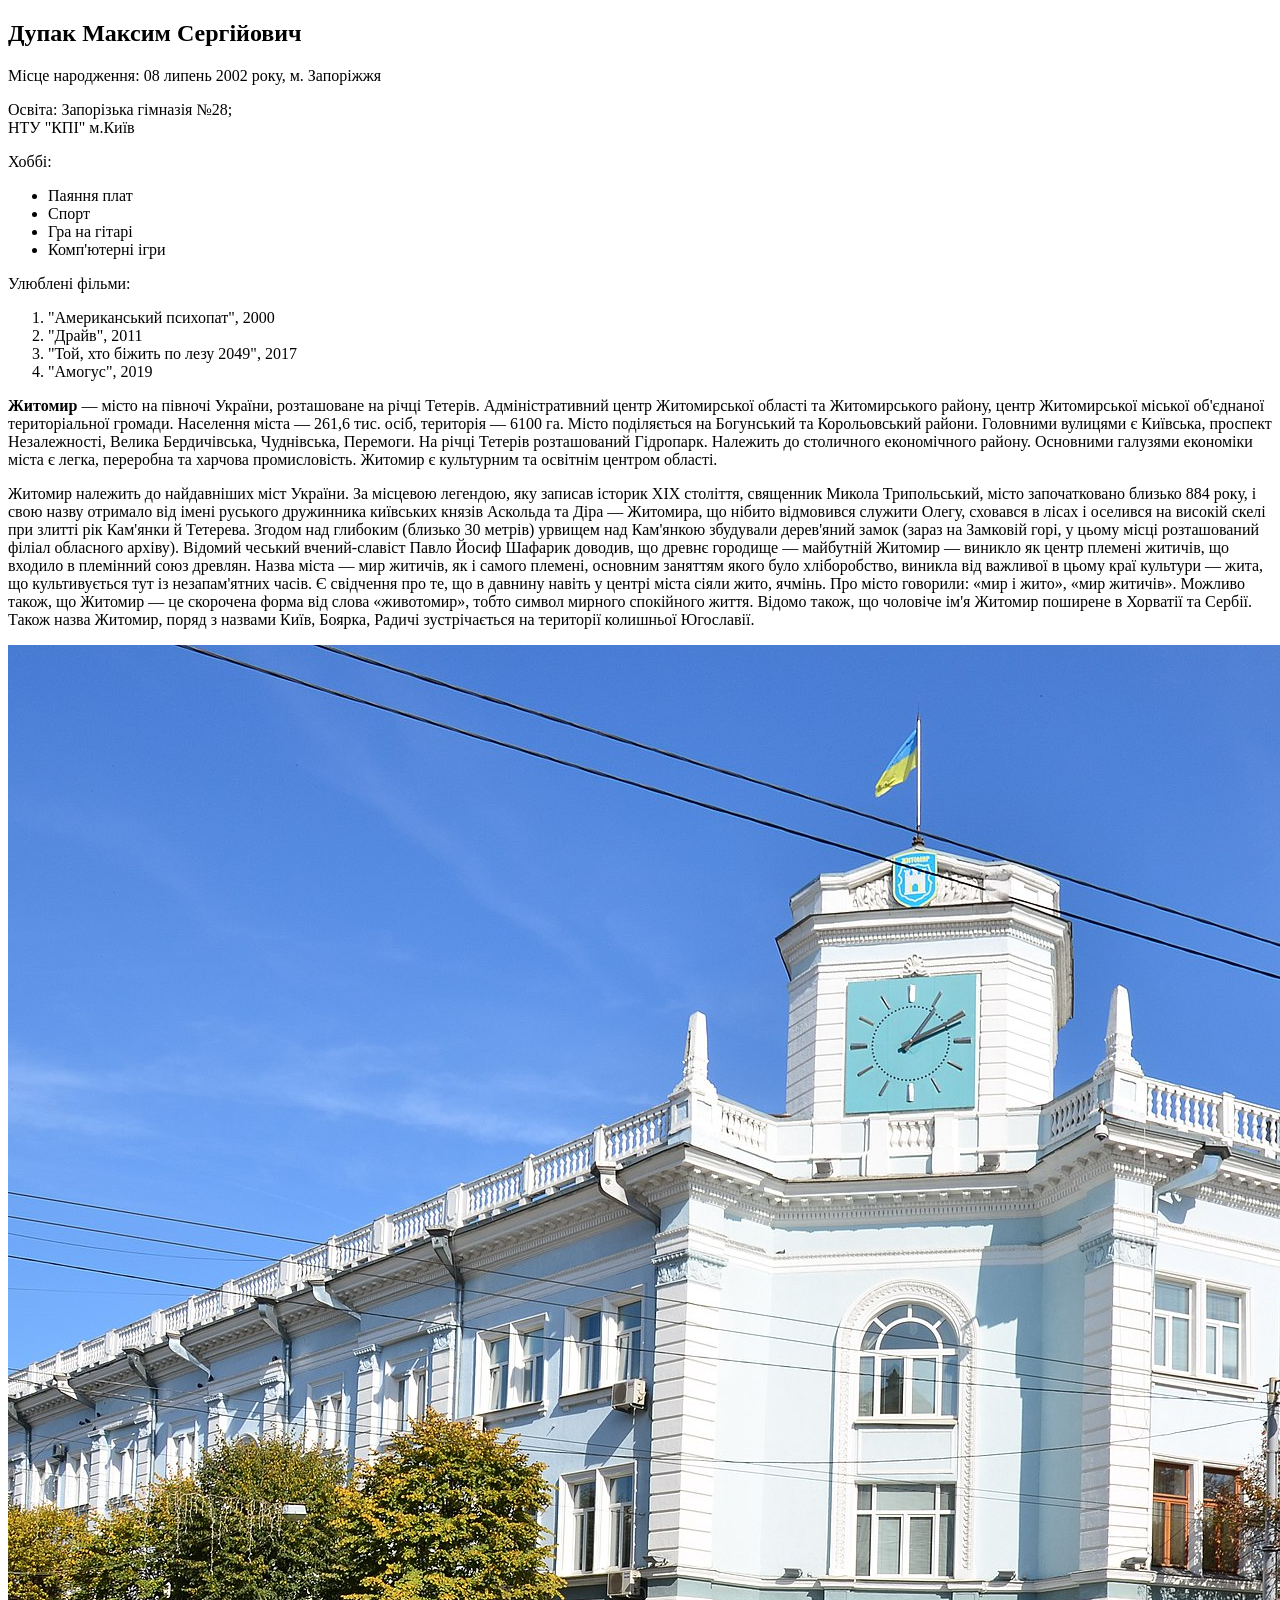
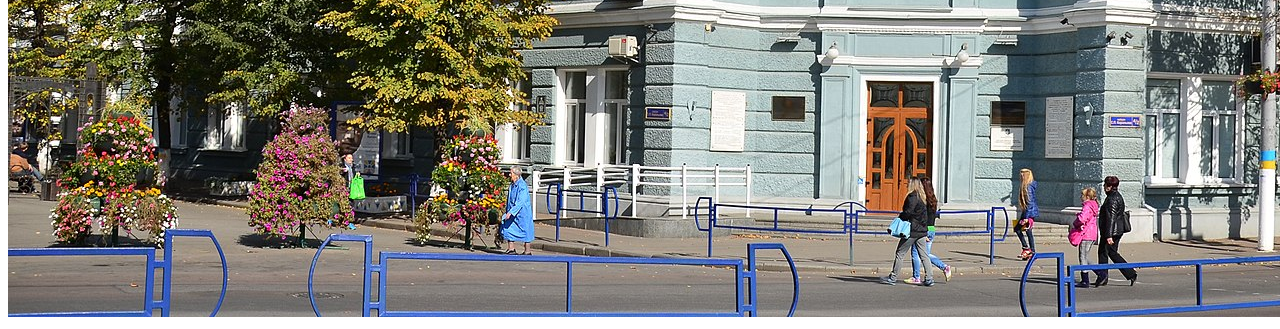
<file: Lab1/index.html>
<!DOCTYPE html>
<html>
    <head>
        <title>Dupak M.S. IP96</title>
        <meta charset="UTF-8">
        <meta name="keywords" content="HTML5,WEB">
        <meta name="description" content="WEB basics lab 1">
    </head>
    <body>
        <h2>Дупак Максим Сергійович</h2>
        <p>Місце народження: 08 липень 2002 року, м. Запоріжжя</p>
        <p>Освіта: Запорізька гімназія №28;<br>НТУ "КПІ" м.Київ</p>
        <p>Хоббі:</p>
        <ul>
            <li>Паяння плат</li>
            <li>Спорт</li>
            <li>Гра на гітарі</li>
            <li>Комп'ютерні ігри</li>
        </ul>
        <p>Улюблені фільми:</p>
        <ol>
            <li>"Американський психопат", 2000</li>
            <li>"Драйв", 2011</li>
            <li>"Той, хто біжить по лезу 2049", 2017</li>
            <li>"Амогус", 2019</li>
        </ol>
        <p><b>Житомир</b> — місто на півночі України, розташоване на річці Тетерів. 
            Адміністративний центр Житомирської області та Житомирського району, центр Житомирської міської об'єднаної територіальної громади. 
            Населення міста — 261,6 тис. осіб, територія — 6100 га. Місто поділяється на Богунський та Корольовський райони.
            Головними вулицями є Київська, проспект Незалежності, Велика Бердичівська, Чуднівська, Перемоги. На річці Тетерів розташований Гідропарк.
            Належить до столичного економічного району. Основними галузями економіки міста є легка, переробна та харчова промисловість. 
            Житомир є культурним та освітнім центром області.</p>
        <p>Житомир належить до найдавніших міст України. За місцевою легендою, яку записав історик XIX століття, 
            священник Микола Трипольський, місто започатковано близько 884 року, 
            і свою назву отримало від імені руського дружинника київських князів Аскольда та Діра — Житомира, 
            що нібито відмовився служити Олегу, сховався в лісах і оселився на високій скелі при злитті рік Кам'янки й Тетерева. 
            Згодом над глибоким (близько 30 метрів) урвищем над Кам'янкою збудували дерев'яний замок (зараз на Замковій горі, у цьому місці розташований філіал обласного архіву).
            Відомий чеський вчений-славіст Павло Йосиф Шафарик доводив, що древнє городище — майбутній Житомир — виникло як центр племені житичів, 
            що входило в племінний союз древлян. Назва міста — мир житичів, як і самого племені, основним заняттям якого було хліборобство, 
            виникла від важливої в цьому краї культури — жита, що культивується тут із незапам'ятних часів. Є свідчення про те, що в давнину навіть у центрі міста сіяли жито, ячмінь. 
            Про місто говорили: «мир і жито», «мир житичів». Можливо також, що Житомир — це скорочена форма від слова «животомир», тобто символ мирного спокійного життя.
            Відомо також, що чоловіче ім'я Житомир поширене в Хорватії та Сербії. Також назва Житомир, поряд з назвами Київ, Боярка, Радичі зустрічається на території колишньої Югославії.</p>
            <a href="https://zt-rada.gov.ua/">
                <img src="img/Zhytomyr.jpg" alt="Zhytomyr guide: @ztalexgor">
             </a>
        </body>
</html>
</file>
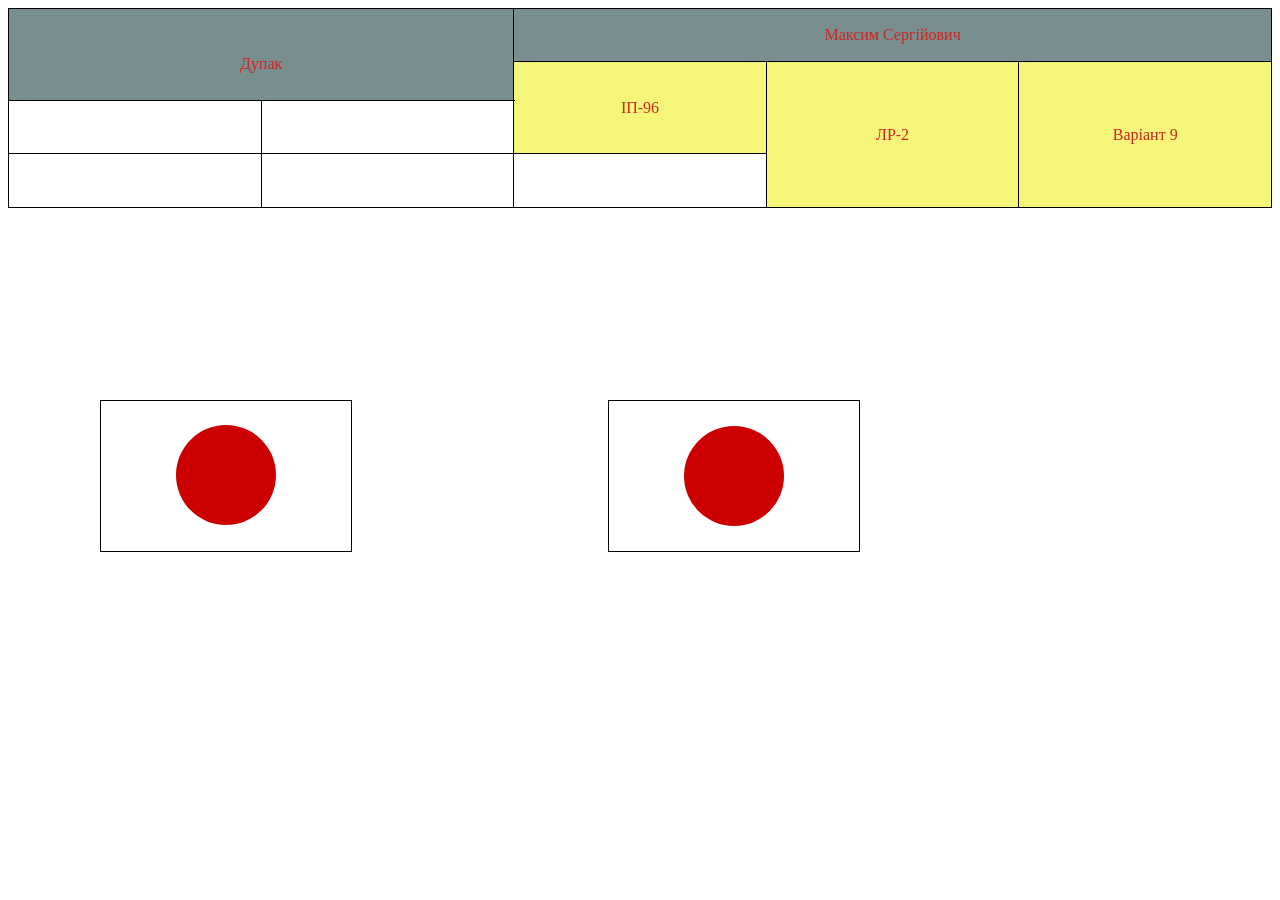
<file: Lab2/index.html>
<!DOCTYPE html>
<html>
    <head>
        <meta charset="UTF-8">
        <title>Дупак М.С. ІП-96 Лаб 2 Варіант 79</title>
        <link rel="stylesheet" href="style.css">
    </head>
    <body>
        <table>
            <tr class="row1">
                <td colspan="4", rowspan="2">
                    <br>Дупак</br>
                </td>
                <td colspan="4">
                    Максим Сергійович
                </td>
            </tr>
            <tr class="row2">
                <td colspan="2", rowspan="2">ІП-96</td>
                <td rowspan="3">ЛР-2</td>
                <td rowspan="3">Варіант 9</td>
            </tr>
            <tr class="row3">
                <td colspan="2">&nbsp;</td>
                <td colspan="2">&nbsp;</td>
            </tr>
            <tr class="row4">
                <td colspan="2">&nbsp;</td>
                <td colspan="2">&nbsp;</td>
                <td colspan="2">&nbsp;</td>
            </tr>
        </table>

        <div class="figure-left">
            <div class="white-square"> <span class="red-circle-position"></div></div>
           
        </div>

        <div class="figure-right">
            <div class="white-square"><span class="red-circle-transform"></div></div>
            
        </div>
    </body>
</html>
</file>
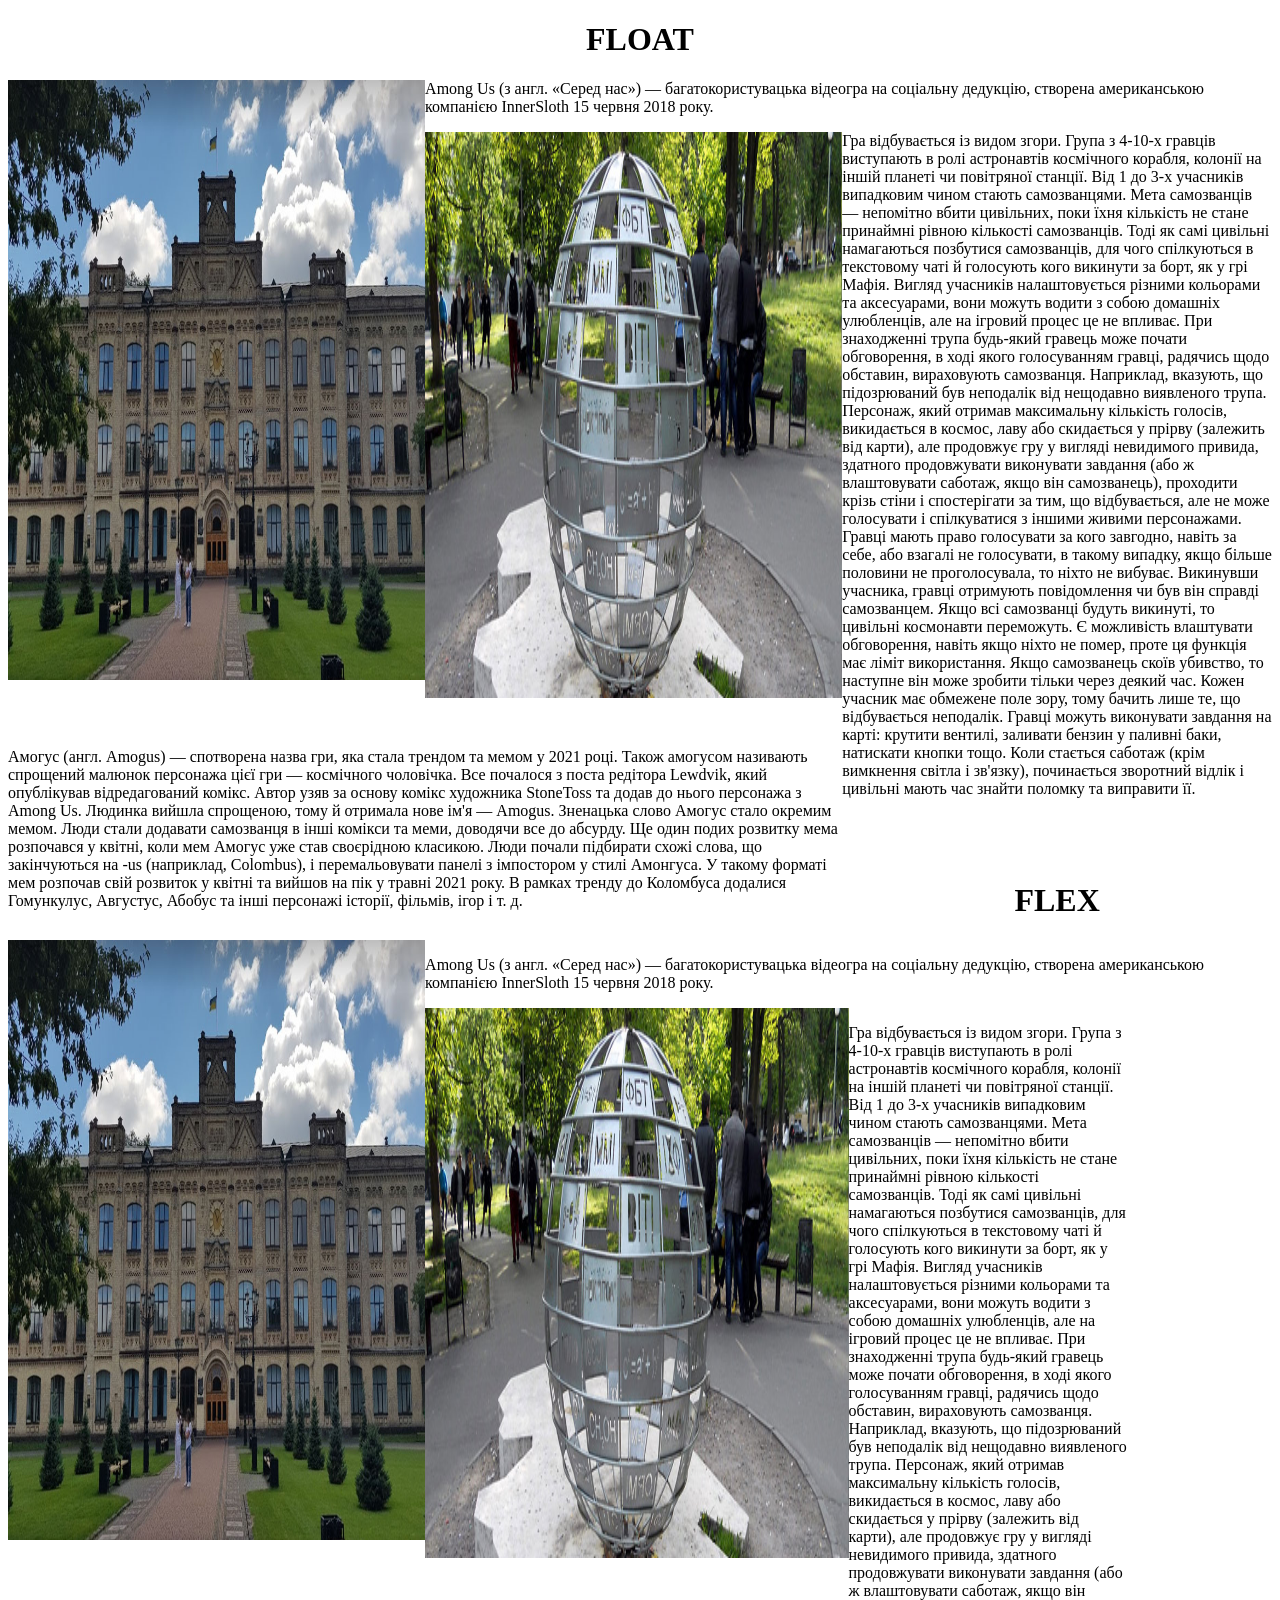
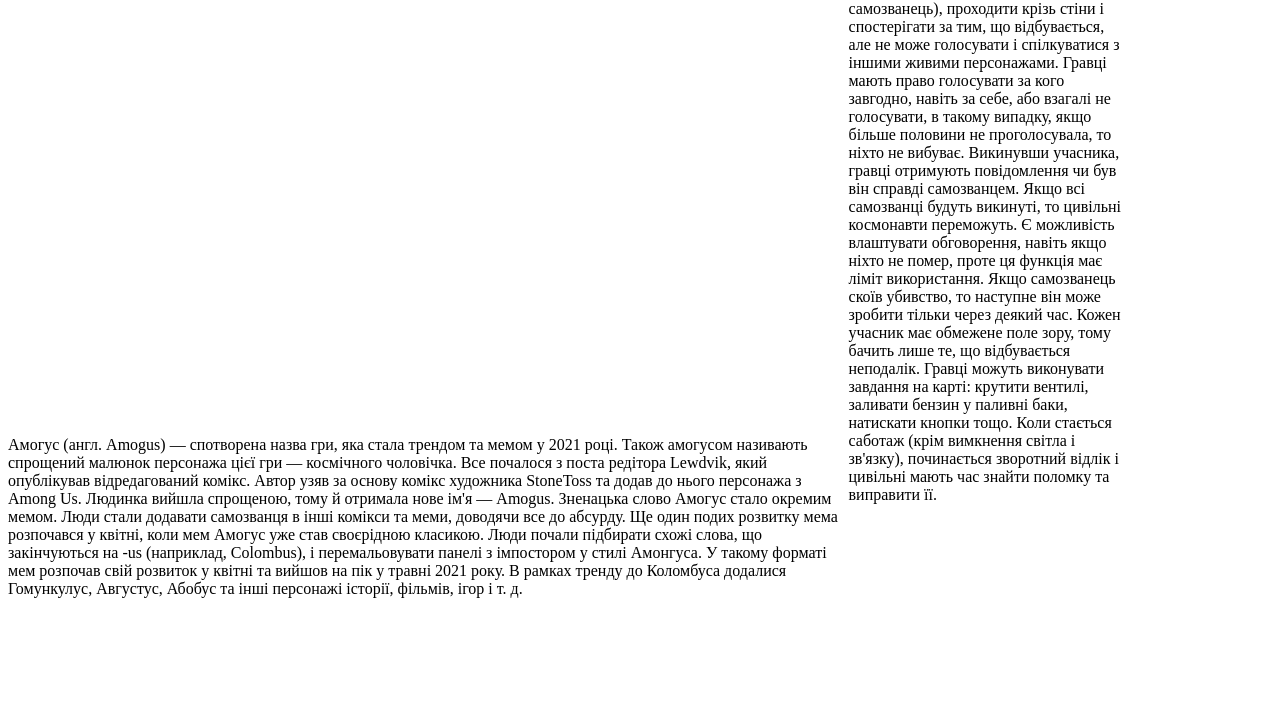
<file: Lab3/index.html>
<!DOCTYPE html>
<html>
    <head>
        <meta charset="UTF-8">
        <title>Дупак М. С. ІП-96 Лаб 3 Варіант 79</title>
        <link rel="stylesheet" href="style.css">
    </head>
    <body>
        <h1>FLOAT</h1>
        <img id="img-1-float" src="img/kpi1.jpg"/>
        <p id="text-1-float">
            Among Us (з англ. «Серед нас») — багатокористувацька відеогра на соціальну дедукцію, створена американською компанією InnerSloth 15 червня 2018 року.
        </p>
        <img id="img-2-float" src="img/kpi2.jpg"/>
        
        <p id="text-2-float">
            Амогус (англ. Amogus) — спотворена назва гри, яка стала трендом та мемом у 2021 році. Також амогусом називають спрощений малюнок персонажа цієї гри — космічного чоловічка.
            Все почалося з поста редітора Lewdvik, який опублікував відредагований комікс. Автор узяв за основу комікс художника StoneToss та додав до нього персонажа з Among Us. 
            Людинка вийшла спрощеною, тому й отримала нове ім'я — Amogus. Зненацька слово Амогус стало окремим мемом. Люди стали додавати самозванця в інші комікси та меми, доводячи все до абсурду. 
            Ще один подих розвитку мема розпочався у квітні, коли мем Амогус уже став своєрідною класикою. 
            Люди почали підбирати схожі слова, що закінчуються на -us (наприклад, Colombus), і перемальовувати панелі з імпостором у стилі Амонгуса. 
            У такому форматі мем розпочав свій розвиток у квітні та вийшов на пік у травні 2021 року. 
            В рамках тренду до Коломбуса додалися Гомункулус, Августус, Абобус та інші персонажі історії, фільмів, ігор і т. д.
        </p>
        <p id="text-3-float">
            Гра відбувається із видом згори. Група з 4-10-х гравців виступають в ролі астронавтів космічного корабля, колонії на іншій планеті чи повітряної станції. 
            Від 1 до 3-х учасників випадковим чином стають самозванцями.
            Мета самозванців — непомітно вбити цивільних, поки їхня кількість не стане принаймні рівною кількості самозванців. 
            Тоді як самі цивільні намагаються позбутися самозванців, для чого спілкуються в текстовому чаті й голосують кого викинути за борт, як у грі Мафія. 
            Вигляд учасників налаштовується різними кольорами та аксесуарами, вони можуть водити з собою домашніх улюбленців, але на ігровий процес це не впливає.
            При знаходженні трупа будь-який гравець може почати обговорення, в ході якого голосуванням гравці, радячись щодо обставин, вираховують самозванця. 
            Наприклад, вказують, що підозрюваний був неподалік від нещодавно виявленого трупа. Персонаж, який отримав максимальну кількість голосів, викидається в космос, 
            лаву або скидається у прірву (залежить від карти), але продовжує гру у вигляді невидимого привида, здатного продовжувати виконувати завдання 
            (або ж влаштовувати саботаж, якщо він самозванець), проходити крізь стіни і спостерігати за тим, що відбувається, але не може голосувати і спілкуватися з іншими живими персонажами. 
            Гравці мають право голосувати за кого завгодно, навіть за себе, або взагалі не голосувати, в такому випадку, якщо більше половини не проголосувала, то ніхто не вибуває. 
            Викинувши учасника, гравці отримують повідомлення чи був він справді самозванцем. Якщо всі самозванці будуть викинуті, то цивільні космонавти переможуть. 
            Є можливість влаштувати обговорення, навіть якщо ніхто не помер, проте ця функція має ліміт використання. Якщо самозванець скоїв убивство, то наступне він може зробити тільки через деякий час.

            Кожен учасник має обмежене поле зору, тому бачить лише те, що відбувається неподалік. Гравці можуть виконувати завдання на карті: 
            крутити вентилі, заливати бензин у паливні баки, натискати кнопки тощо. Коли стається саботаж (крім вимкнення світла і зв'язку), 
            починається зворотний відлік і цивільні мають час знайти поломку та виправити її.
        </p>

        <h1 style="margin-top: 150px;">FLEX</h1>
        <div>
        <div id="container-1">
            <img id="img-1-flex" src="img/kpi1.jpg"/>
            <div id="container-2">
                <p id="text-1-flex">
                    Among Us (з англ. «Серед нас») — багатокористувацька відеогра на соціальну дедукцію, створена американською компанією InnerSloth 15 червня 2018 року.
                </p>
                <div id="container-3">
                    <img id="img-2-flex" src="img/kpi2.jpg"/>
                
                    <p id="text-2-flex">
                        Гра відбувається із видом згори. Група з 4-10-х гравців виступають в ролі астронавтів космічного корабля, колонії на іншій планеті чи повітряної станції. 
                        Від 1 до 3-х учасників випадковим чином стають самозванцями.
                        Мета самозванців — непомітно вбити цивільних, поки їхня кількість не стане принаймні рівною кількості самозванців. 
                        Тоді як самі цивільні намагаються позбутися самозванців, для чого спілкуються в текстовому чаті й голосують кого викинути за борт, як у грі Мафія. 
                        Вигляд учасників налаштовується різними кольорами та аксесуарами, вони можуть водити з собою домашніх улюбленців, але на ігровий процес це не впливає.
                        При знаходженні трупа будь-який гравець може почати обговорення, в ході якого голосуванням гравці, радячись щодо обставин, вираховують самозванця. 
                        Наприклад, вказують, що підозрюваний був неподалік від нещодавно виявленого трупа. Персонаж, який отримав максимальну кількість голосів, викидається в космос, 
                        лаву або скидається у прірву (залежить від карти), але продовжує гру у вигляді невидимого привида, здатного продовжувати виконувати завдання 
                        (або ж влаштовувати саботаж, якщо він самозванець), проходити крізь стіни і спостерігати за тим, що відбувається, але не може голосувати і спілкуватися з іншими живими персонажами. 
                        Гравці мають право голосувати за кого завгодно, навіть за себе, або взагалі не голосувати, в такому випадку, якщо більше половини не проголосувала, то ніхто не вибуває. 
                        Викинувши учасника, гравці отримують повідомлення чи був він справді самозванцем. Якщо всі самозванці будуть викинуті, то цивільні космонавти переможуть. 
                        Є можливість влаштувати обговорення, навіть якщо ніхто не помер, проте ця функція має ліміт використання. Якщо самозванець скоїв убивство, то наступне він може зробити тільки через деякий час.

                        Кожен учасник має обмежене поле зору, тому бачить лише те, що відбувається неподалік. Гравці можуть виконувати завдання на карті: 
                        крутити вентилі, заливати бензин у паливні баки, натискати кнопки тощо. Коли стається саботаж (крім вимкнення світла і зв'язку), 
                        починається зворотний відлік і цивільні мають час знайти поломку та виправити її.
                    </p>
                    
                </div>
                
            </div>
            
        </div>
        <p id="text-3-flex">
            Амогус (англ. Amogus) — спотворена назва гри, яка стала трендом та мемом у 2021 році. Також амогусом називають спрощений малюнок персонажа цієї гри — космічного чоловічка.
            Все почалося з поста редітора Lewdvik, який опублікував відредагований комікс. Автор узяв за основу комікс художника StoneToss та додав до нього персонажа з Among Us. 
            Людинка вийшла спрощеною, тому й отримала нове ім'я — Amogus. Зненацька слово Амогус стало окремим мемом. Люди стали додавати самозванця в інші комікси та меми, доводячи все до абсурду. 
            Ще один подих розвитку мема розпочався у квітні, коли мем Амогус уже став своєрідною класикою. 
            Люди почали підбирати схожі слова, що закінчуються на -us (наприклад, Colombus), і перемальовувати панелі з імпостором у стилі Амонгуса. 
            У такому форматі мем розпочав свій розвиток у квітні та вийшов на пік у травні 2021 року. 
            В рамках тренду до Коломбуса додалися Гомункулус, Августус, Абобус та інші персонажі історії, фільмів, ігор і т. д.
        </p></div>
    </body>
</html>
</file>
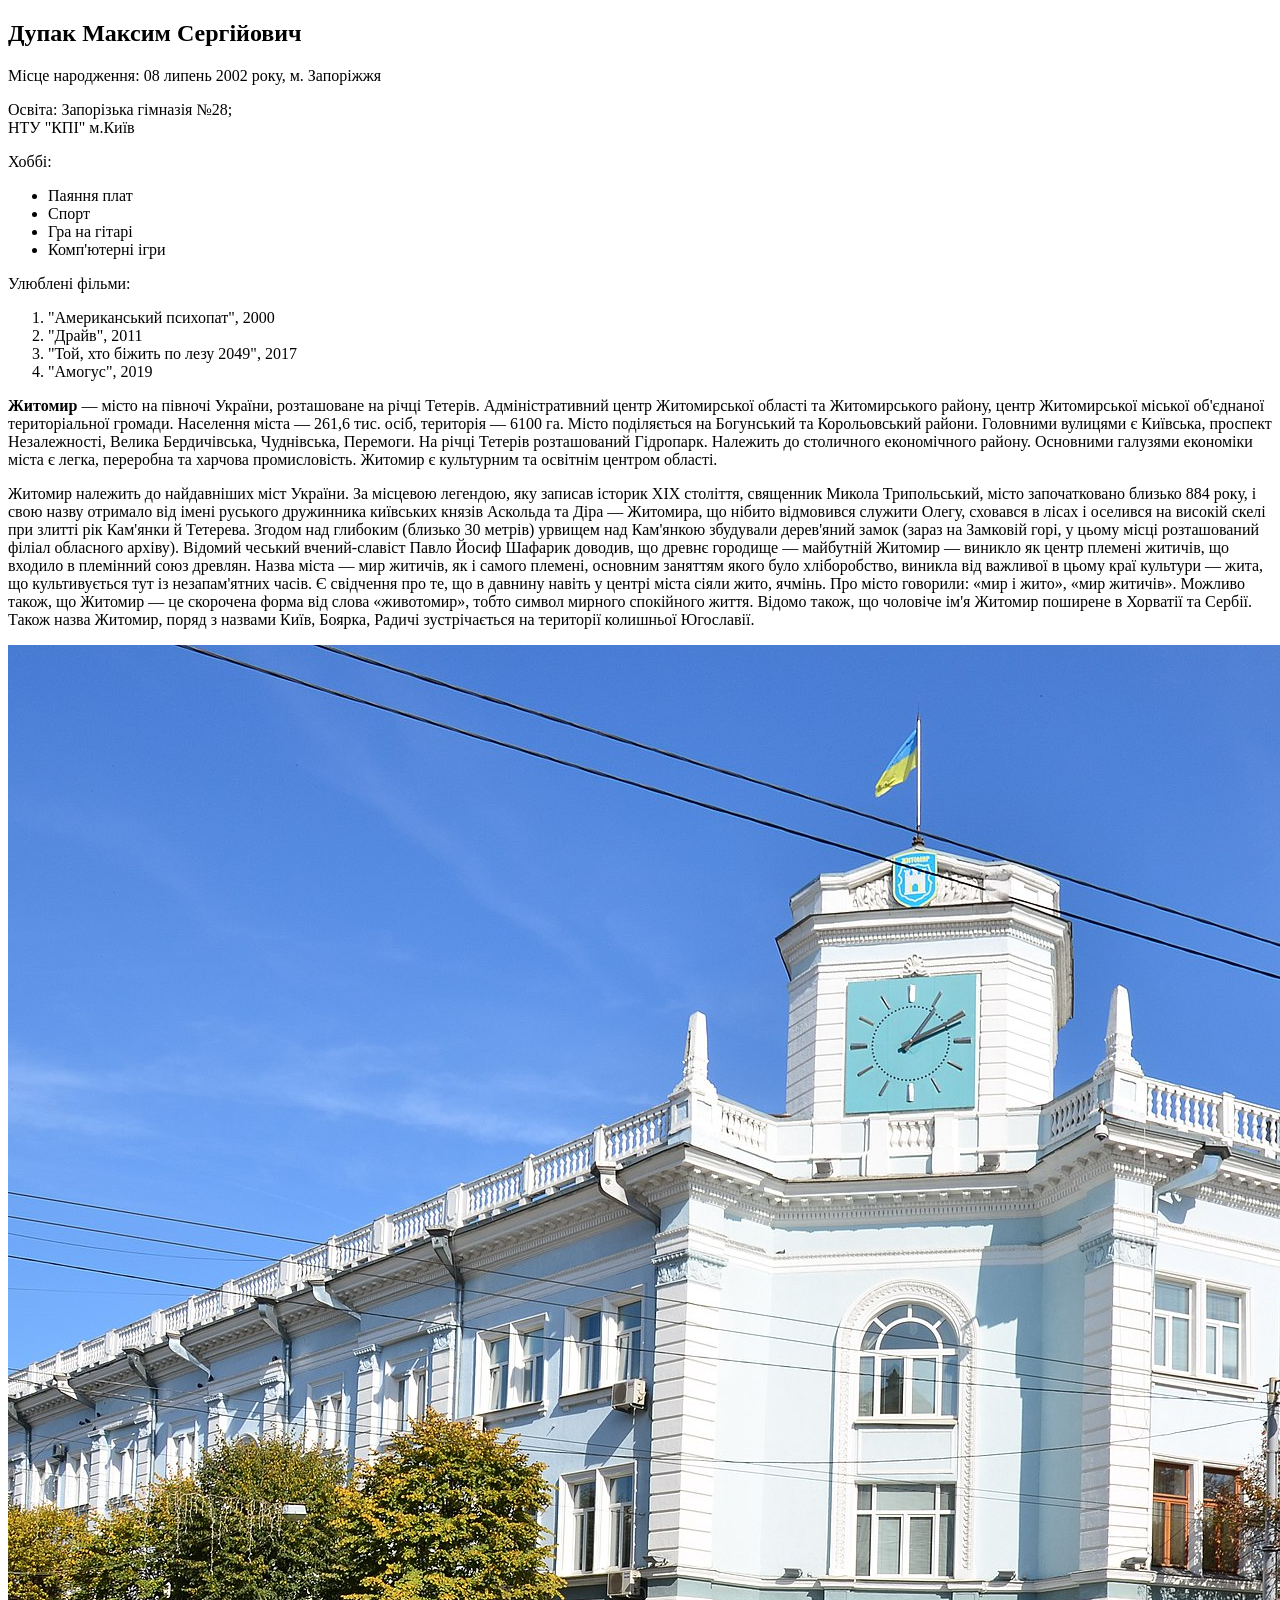
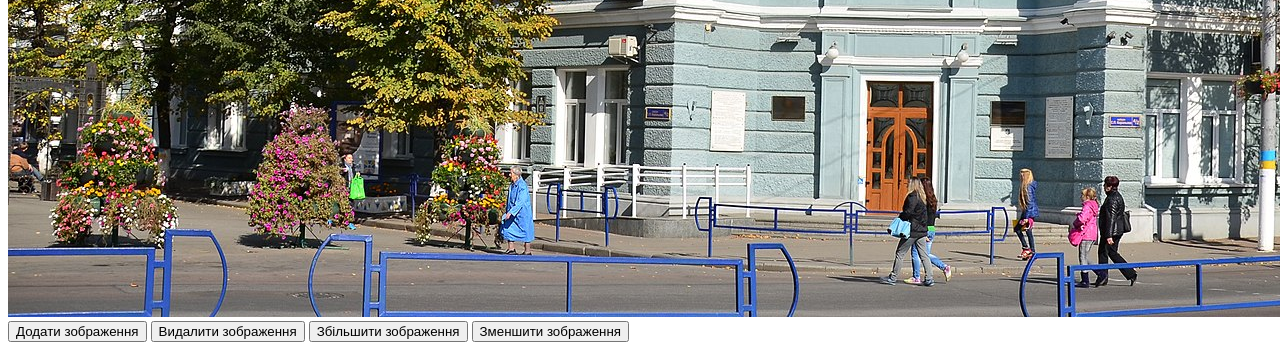
<file: Lab4/index.html>
<!DOCTYPE html>
<html>
    <head>
        <title>Dupak M.S. IP96 #79</title>
        <meta charset="UTF-8">
        <meta name="keywords" content="HTML5,WEB">
        <meta name="description" content="WEB basics lab 1">
    </head>
    <body>
        <h2>Дупак Максим Сергійович</h2>
        <p>Місце народження: 08 липень 2002 року, м. Запоріжжя</p>
        <p>Освіта: Запорізька гімназія №28;<br>НТУ "КПІ" м.Київ</p>
        <p>Хоббі:</p>
        <ul>
            <li>Паяння плат</li>
            <li>Спорт</li>
            <li>Гра на гітарі</li>
            <li>Комп'ютерні ігри</li>
        </ul>
        <p id="colored_element1">Улюблені фільми:</p>
        <ol>
            <li id="colored_element2">"Американський психопат", 2000</li>
            <li>"Драйв", 2011</li>
            <li>"Той, хто біжить по лезу 2049", 2017</li>
            <li>"Амогус", 2019</li>
        </ol>
        <p><b>Житомир</b> — місто на півночі України, розташоване на річці Тетерів. 
            Адміністративний центр Житомирської області та Житомирського району, центр Житомирської міської об'єднаної територіальної громади. 
            Населення міста — 261,6 тис. осіб, територія — 6100 га. Місто поділяється на Богунський та Корольовський райони.
            Головними вулицями є Київська, проспект Незалежності, Велика Бердичівська, Чуднівська, Перемоги. На річці Тетерів розташований Гідропарк.
            Належить до столичного економічного району. Основними галузями економіки міста є легка, переробна та харчова промисловість. 
            Житомир є культурним та освітнім центром області.</p>
        <p>Житомир належить до найдавніших міст України. За місцевою легендою, яку записав історик XIX століття, 
            священник Микола Трипольський, місто започатковано близько 884 року, 
            і свою назву отримало від імені руського дружинника київських князів Аскольда та Діра — Житомира, 
            що нібито відмовився служити Олегу, сховався в лісах і оселився на високій скелі при злитті рік Кам'янки й Тетерева. 
            Згодом над глибоким (близько 30 метрів) урвищем над Кам'янкою збудували дерев'яний замок (зараз на Замковій горі, у цьому місці розташований філіал обласного архіву).
            Відомий чеський вчений-славіст Павло Йосиф Шафарик доводив, що древнє городище — майбутній Житомир — виникло як центр племені житичів, 
            що входило в племінний союз древлян. Назва міста — мир житичів, як і самого племені, основним заняттям якого було хліборобство, 
            виникла від важливої в цьому краї культури — жита, що культивується тут із незапам'ятних часів. Є свідчення про те, що в давнину навіть у центрі міста сіяли жито, ячмінь. 
            Про місто говорили: «мир і жито», «мир житичів». Можливо також, що Житомир — це скорочена форма від слова «животомир», тобто символ мирного спокійного життя.
            Відомо також, що чоловіче ім'я Житомир поширене в Хорватії та Сербії. Також назва Житомир, поряд з назвами Київ, Боярка, Радичі зустрічається на території колишньої Югославії.</p>
        <a href="https://zt-rada.gov.ua/">
            <img src="img/Zhytomyr.jpg" alt="Zhytomyr guide: @ztalexgor">
        </a>
        <div id="images"></div>
        
        <button id="adding_img">Додати зображення</button>
        <button id="remove_img">Видалити зображення</button>
        <button id="zoomin_img">Збільшити зображення</button>
        <button id="zoomout_img">Зменшити зображення</button>
        
        <script src="script.js"></script>
    </body>
</html>
</file>
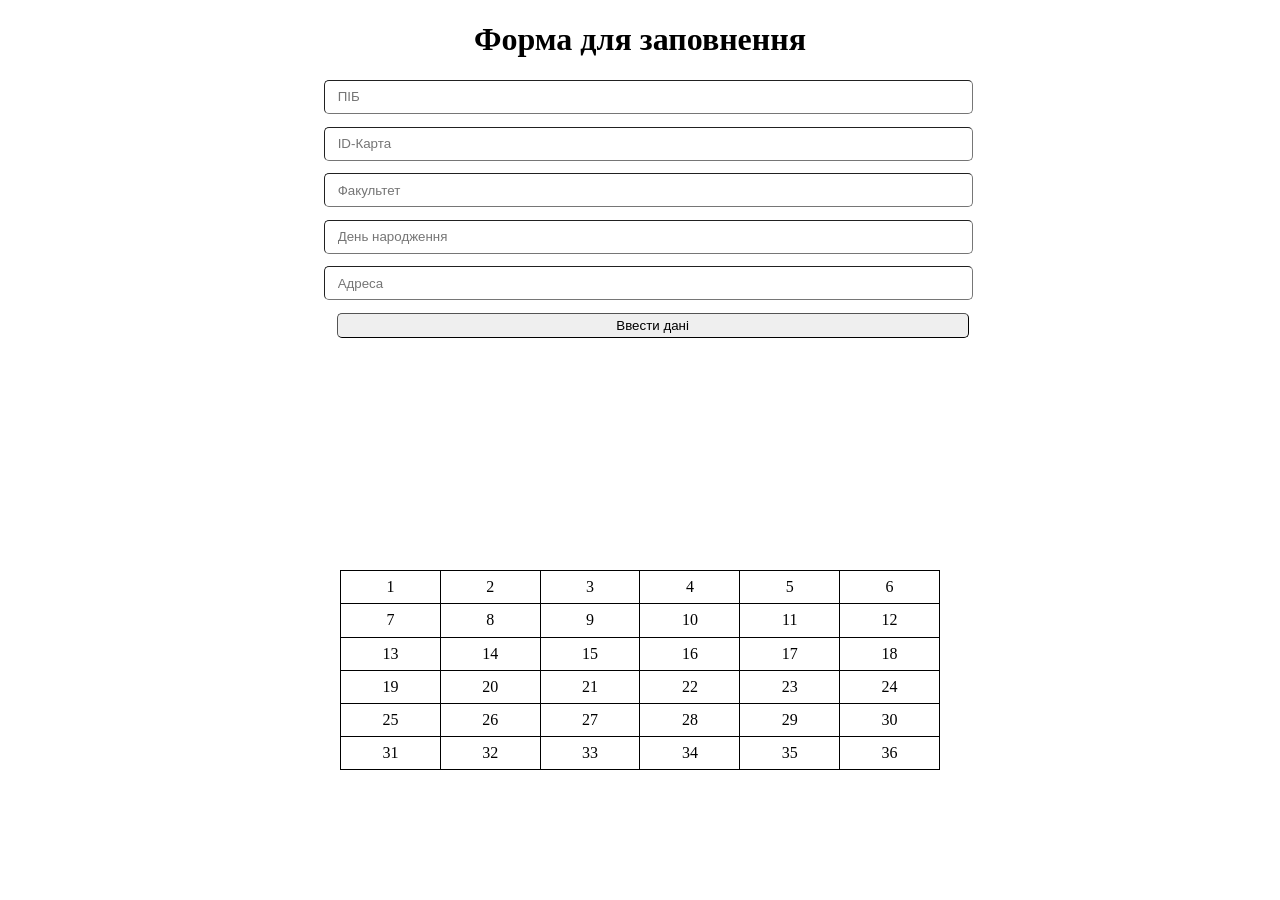
<file: Lab5/index.html>
<!DOCTYPE html>
<html>
    <head>
        <meta charset="UTF-8">
        <title>Dupak M.S. IP96 Lab5 #79</title>
        <link rel="stylesheet" href="style.css">
    </head>
    <body>
        <h1>Форма для заповнення</h1>
        <form>
            <input type="text" id="name" placeholder="ПІБ"></input>
            <input type="text" id="idcard" placeholder="ID-Карта"></input>
            <input type="text" id="faculty" placeholder="Факультет"></input>
            <input type="text" id="bday" placeholder="День народження"></input>
            <input type="text" id="address" placeholder="Адреса"></input>
            <button type="button">Ввести дані</button>
        </form>

        <input id="color-picker" type="color" style="visibility: hidden;"></input>
        <div id="output-info" type="color"></div>



        <script src="script.js"></script>
    </body>
</html>
</file>
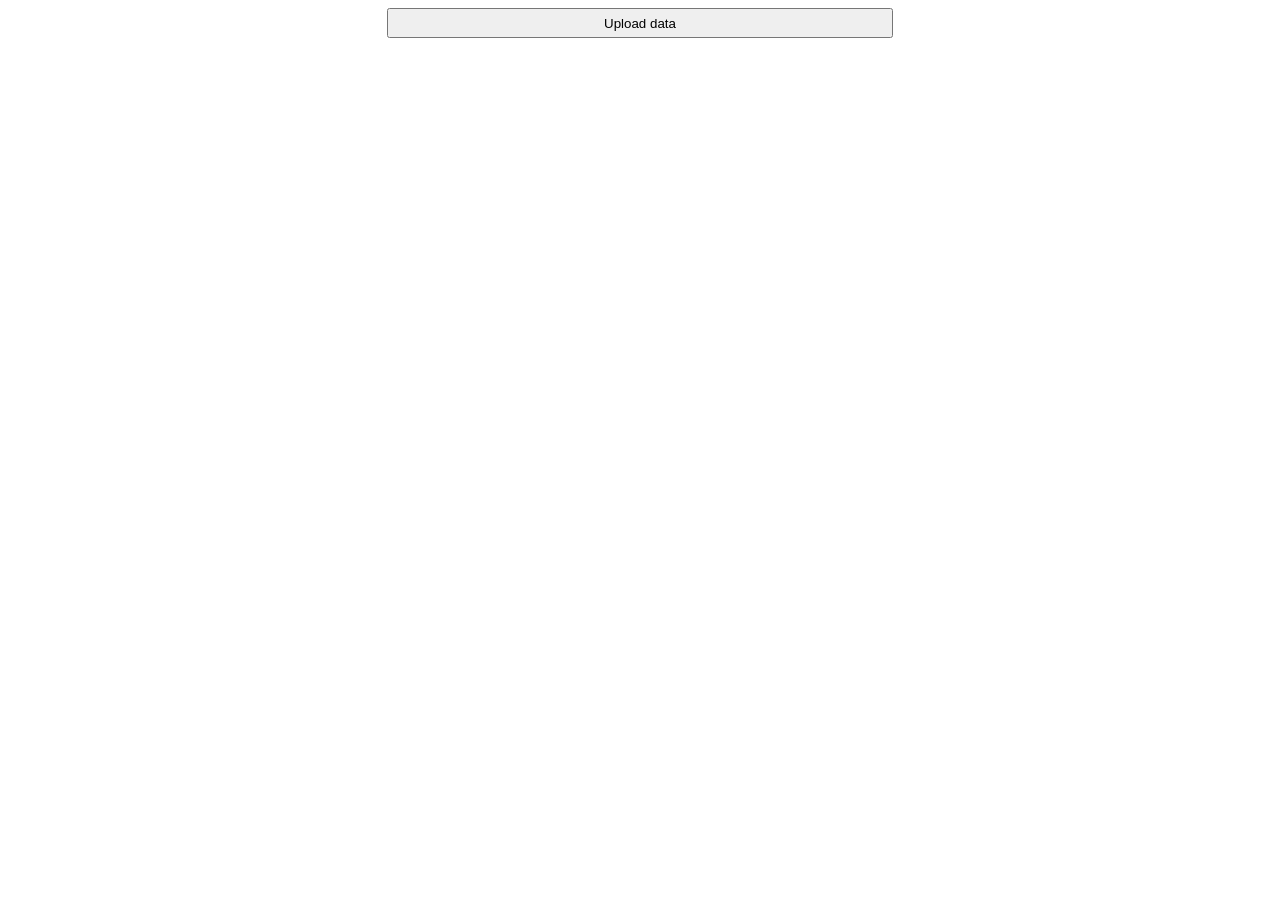
<file: Lab6/index.html>
<!DOCTYPE html>
<html>
    <head>
		<meta charset="UTF-8">
        <title>Dupak M.S. IP96 Lab6 #79</title>
        <link rel="stylesheet" href="style.css">
    </head>
    <body>
        <div class="button-container">
        <button id="download-button">Upload data</button>
        </div>
        <div id="info">
            <div class="entry"></div>
            <div class="entry"></div>
            <div class="entry"></div>
            <div class="entry"></div>
            <div class="entry"></div>
        </div>
        <script src="script.js"></script>
    </body>
</html>
</file>
<file: Lab2/style.css>
table {
    width: 100%;
    height: 200px;
    border-collapse: collapse;
}

td, th {
    min-width: 100px;
    text-align: center;
    padding: 3px;
    border: 1px solid black;
}

.row1 {
    color: #c72822;
    background-color: #798f8f;
}

.row2 {
    color: #c72822;
    background-color: #f5f579;
}

.row1:hover {
    filter: invert(100%);
    border: 1px solid black;
}

.row2:hover {
    filter: invert(100%);
    border: 1px solid black;
}

.figure-left {
    position: absolute;
    top: 400px;
    left: 100px;
    width: 250px;
    height: 150px;
}

.figure-right {
    width: 250px;
    height: 150px;
    transform: translate(600px, 192px);
}

.white-square {
    width: 250px;
    height: 150px;
    background-color: white;
    border: 1px solid black;
}

.red-circle-position {
    position: relative;
    top: 16%;
    left: 30%;
    height: 100px;
    width: 100px;
    background-color: #CC0000;
    border-radius: 50%;
    display: inline-block;
}

.red-circle-transform {
    transform: translate(75px, 25px);
    height: 100px;
    width: 100px;
    background-color: #CC0000;
    border-radius: 50%;
    display: inline-block;
}
</file>
<file: Lab3/style.css>
#img-1-float {
    float: left;
    width: 33%;
    height: 600px;
}

#text-1-float {
    float: middle;
}

#img-2-float {
    width: 33%;
    height: 566px;
    float: left;
}

#text-2-float {
    margin-top: 50px;
    float: left;
    width: 66%;
}

#text-3-float {
    height: 600px;
}

#container-1 {
    display: flex;
    align-items: stretch;
    width: 100%;
}

#container-2 {
    display: flex;
    flex-direction: column;
    width: 100%;
}

#container-3 {
    display: flex;
    align-items: stretch;
}

#img-1-flex {
    width: 33%;
    height: 600px;
}

#text-1-flex {
    height: 10%;
}

#img-2-flex {
    width: 50%;
    height: 550px;
}

#text-2-flex {
    width: 33%;
}

#text-3-flex {
    position: relative;
    bottom: 100px;
    width: 66%;
}

h1 {
    text-align: center;
}
</file>
<file: Lab5/style.css>
input {
    width: 50%;
    height: 30px;
    text-align: left;
    padding-left: 1%;
    margin-bottom: 1%;
    display: inline-block;
    margin-left: 25%;
    border-radius: 5px;
    border-width: 1px;
}

button {
    width: 50%;
    margin-left: 26%;
    height: 25px;
    border-radius: 5px;
    border-width: 1px;
}

h1 {
    text-align: center;
}

table {
    margin-top: 15%;
    width: 600px;
    height: 200px;
    border-collapse: collapse;
    text-align: center;
    margin-left: auto;
    margin-right: auto;
}

td, th {
    padding: 3px;
    border: 1px solid black;
}
</file>
<file: Lab6/style.css>
button {
    width: 40%;
    height: 30px;
    text-align: center;
}

.button-container {
    width: 100%;
    display: flex;
    justify-content: center;
    margin-bottom: 100px;
}

#info {
    display: flex;
    width: 100%;
    background-color: rgb(76, 101, 126);
}

.entry {
    width: 20%;
}

p {
    border: 1px;
    border-style: solid;
    border-color: rgb(0, 0, 0);
}

div {
    align-content: center;
    text-align: center;
    justify-content: center;
}
</file>
